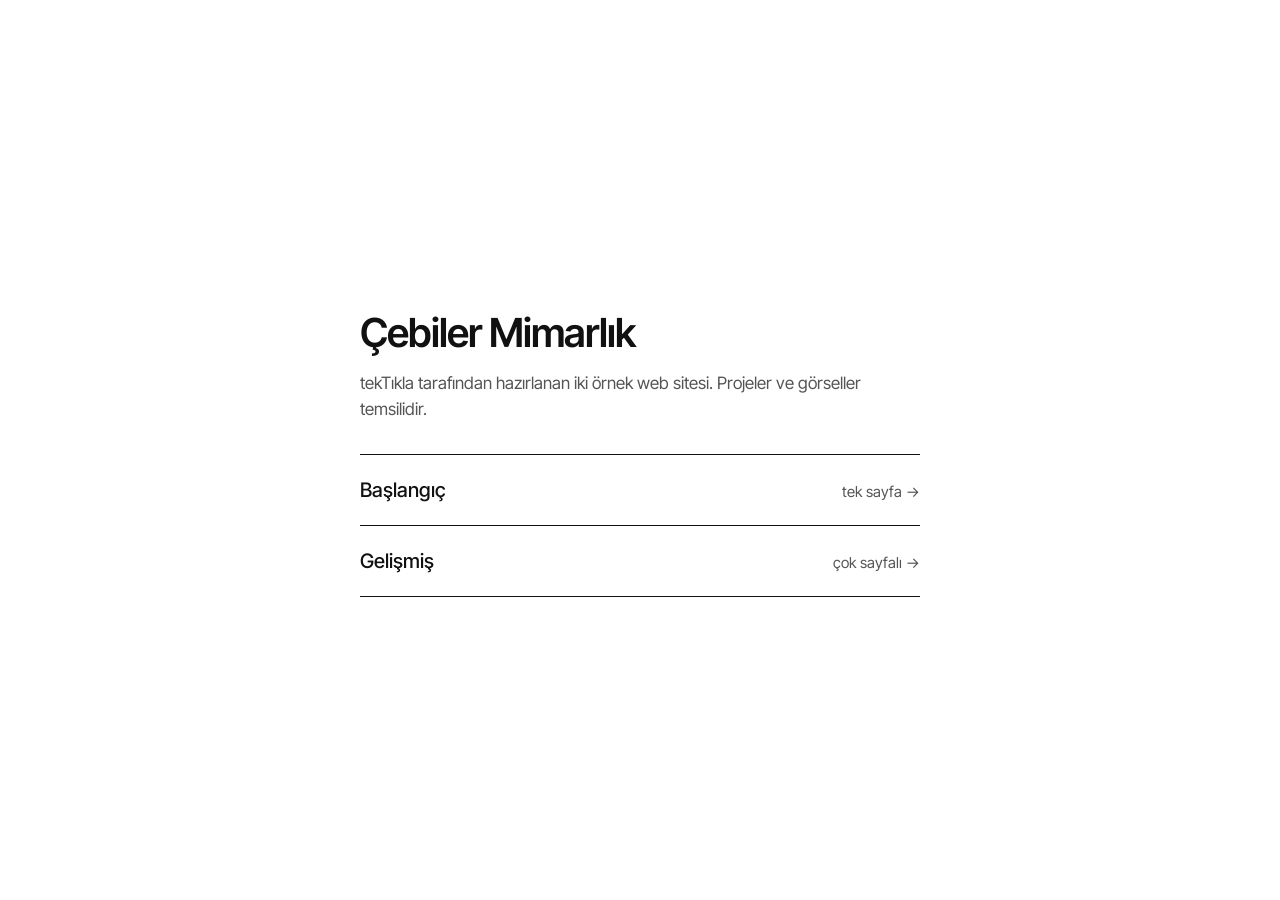
<file: index.html>
<!doctype html>
<html lang="tr">
<head>
<meta charset="utf-8">
<meta name="viewport" content="width=device-width, initial-scale=1">
<title>Çebiler Mimarlık — örnek tasarımlar</title>
<meta name="robots" content="noindex, nofollow">
<meta property="og:title" content="Çebiler Mimarlık — örnek tasarımlar">
<meta property="og:description" content="tekTıkla tarafından hazırlanan iki örnek web sitesi.">
<link href="https://fonts.googleapis.com/css2?family=Inter+Tight:wght@400;500;600&display=swap" rel="stylesheet">
<style>
  body { margin: 0; min-height: 100vh; display: grid; place-items: center; background: #fff; color: #111;
         font: 400 17px/1.5 "Inter Tight", system-ui, sans-serif; }
  main { width: min(560px, 100% - 48px); padding: 48px 0; }
  h1 { font-size: clamp(28px, 6vw, 40px); font-weight: 600; letter-spacing: -.02em; margin: 0 0 8px; }
  p { margin: 0 0 32px; color: #555; }
  a { display: flex; justify-content: space-between; align-items: baseline; gap: 16px; padding: 20px 0;
      border-top: 1px solid #111; color: inherit; text-decoration: none; font-size: 20px; font-weight: 500; }
  a:last-of-type { border-bottom: 1px solid #111; }
  a span { font-size: 15px; font-weight: 400; color: #555; }
</style>
</head>
<body>
<main>
  <h1>Çebiler Mimarlık</h1>
  <p>tekTıkla tarafından hazırlanan iki örnek web sitesi. Projeler ve görseller temsilidir.</p>
  <a href="baslangic/">Başlangıç <span>tek sayfa →</span></a>
  <a href="gelismis/">Gelişmiş <span>çok sayfalı →</span></a>
</main>
</body>
</html>
</file>
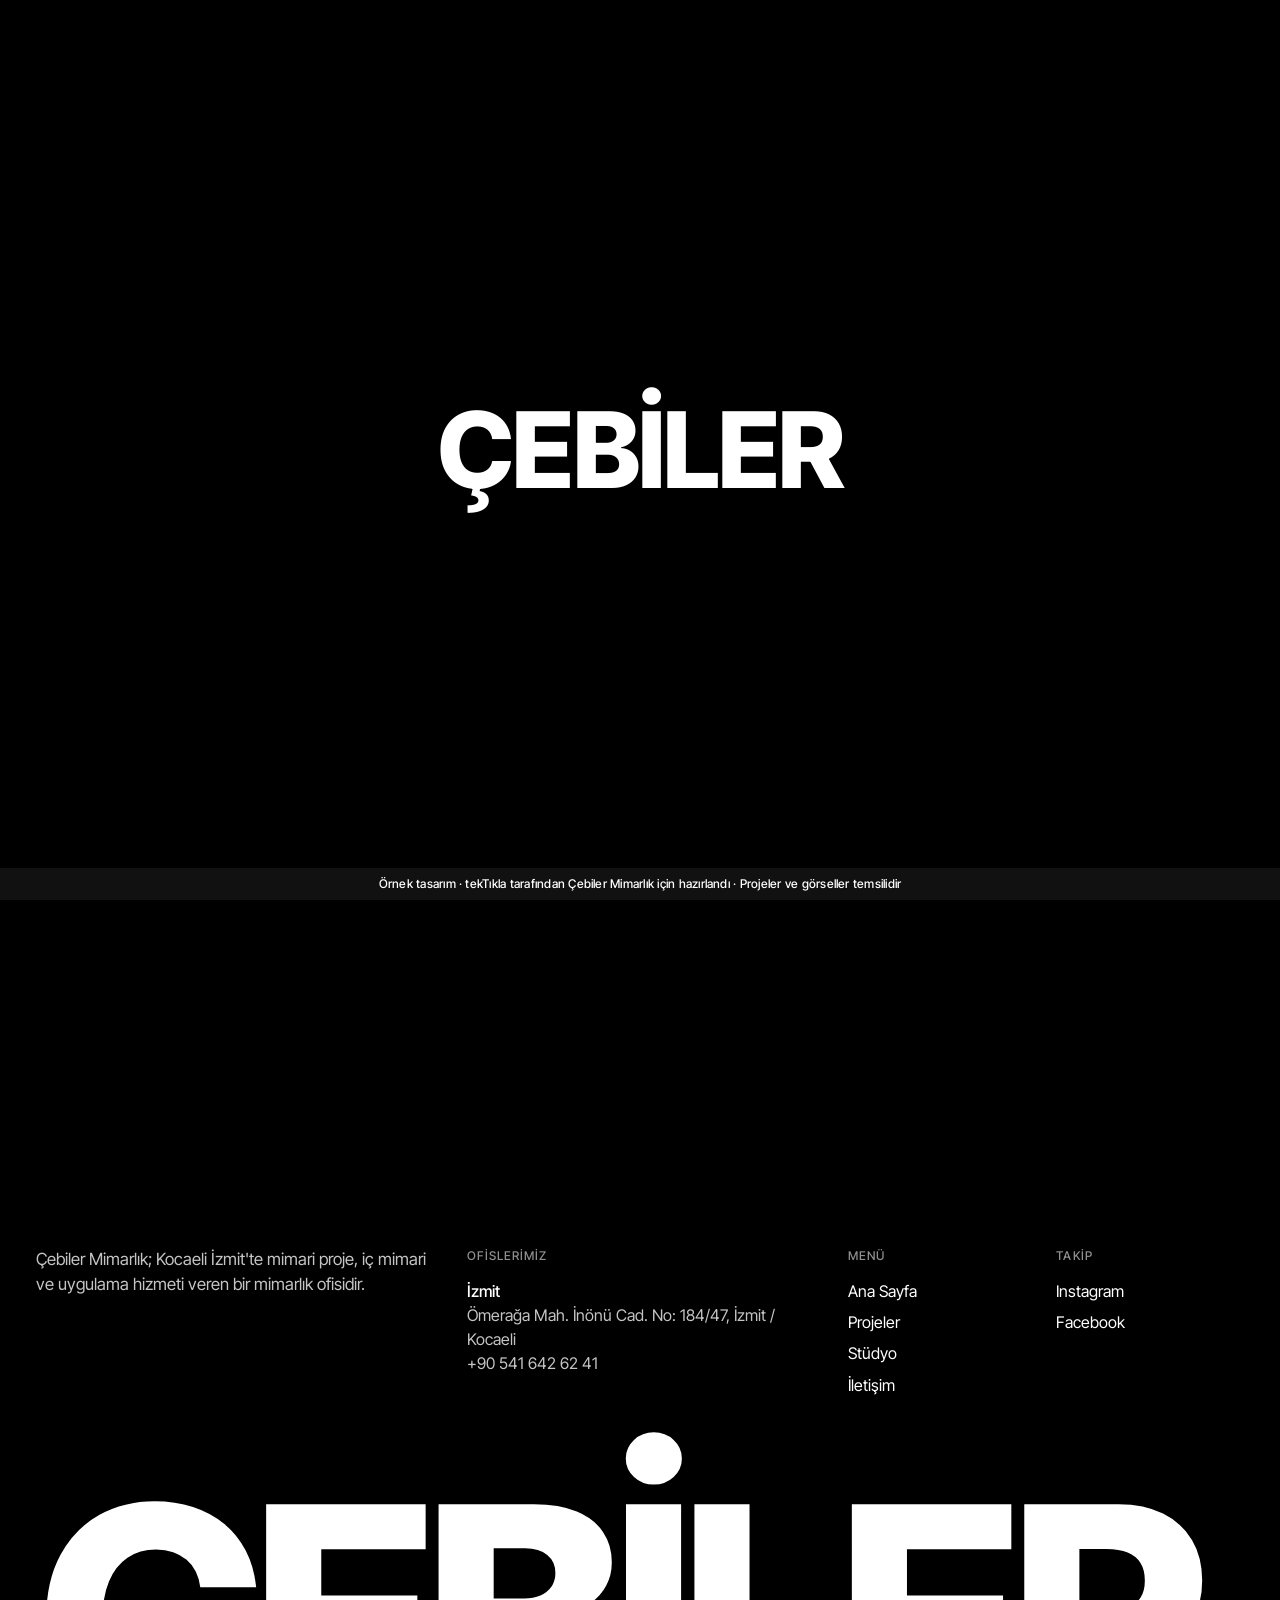
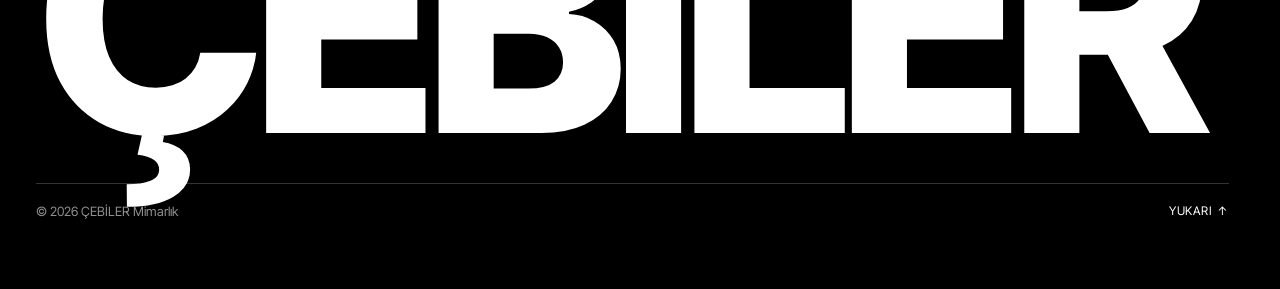
<file: gelismis/proje.html>
<!doctype html>
<html lang="tr">
<head>
<meta charset="utf-8">
<meta name="viewport" content="width=device-width, initial-scale=1">
<title>Çebiler Mimarlık — İzmit</title>
<meta name="description" content="Çebiler Mimarlık; Kocaeli İzmit&#x27;te mimari proje, iç mimari ve uygulama hizmeti veren bir mimarlık ofisidir.">
<meta property="og:title" content="Çebiler Mimarlık — İzmit">
<meta property="og:description" content="İzmit&#x27;te mimari proje, iç mimari ve uygulama.">
<meta name="robots" content="noindex, nofollow">
<meta name="theme-color" content="#000000">
<link rel="icon" href="data:image/svg+xml,%3Csvg xmlns='http://www.w3.org/2000/svg' viewBox='0 0 32 32'%3E%3Crect width='32' height='32' fill='%23000'/%3E%3Ccircle cx='16' cy='16' r='7' fill='none' stroke='%23fff' stroke-width='2.5'/%3E%3C/svg%3E">
<link rel="preconnect" href="https://fonts.googleapis.com">
<link rel="preconnect" href="https://fonts.gstatic.com" crossorigin>
<link rel="preconnect" href="https://images.unsplash.com">
<link href="https://fonts.googleapis.com/css2?family=Inter+Tight:wght@300;400;500;600;700;800&family=Newsreader:ital,opsz,wght@0,6..72,300;0,6..72,400;1,6..72,300&display=swap" rel="stylesheet">
<link rel="stylesheet" href="css/style.css">
<script src="js/boot.js"></script>
</head>
<body data-page="project">

<!-- Açılış ekranı: siyah zeminde büyük marka yazısı; site yüklendikçe küçülür ve logonun yerine oturur -->
<div class="preloader" aria-hidden="true">
  <div class="preloader-bg"></div>
  <div class="preloader-mark"><span class="logo-a"></span></div>
</div>

<!-- Sayfanın tüm içeriği js/data.js dosyasından üretilir -->
<div class="page" id="page"><main id="main"></main></div>

<!-- Sayfa geçişinde sağdan giren pastel panel -->
<div class="tpanel" aria-hidden="true"></div>

<noscript><p style="padding:2rem;font-family:sans-serif">Bu siteyi görüntülemek için tarayıcınızda JavaScript açık olmalıdır.</p></noscript>

<script src="js/data.js"></script>
<script src="js/main.js"></script>
<script src="js/demo-serit.js"></script>
</body>
</html>
</file>
<file: gelismis/css/style.css>
/* =====================================================================
   Mimarlık ofisi demo sitesi — tüm görünüm bu dosyadadır.
   İçerik (metin, fotoğraf) için js/data.js dosyasına bakın.
   ===================================================================== */

:root {
  --black: #000;
  --gray: #f6f6f6;
  --cream: #f7f3ea;

  --ease-out: cubic-bezier(0.22, 1, 0.36, 1);    /* girişler */
  --ease-io: cubic-bezier(0.65, 0, 0.35, 1);     /* geçişler */
  --ease-in: cubic-bezier(0.32, 0, 0.67, 0);     /* çıkışlar */

  --pad: clamp(16px, 2.8vw, 44px);
  --sans: "Inter Tight", system-ui, -apple-system, "Segoe UI", Roboto, Arial, sans-serif;
  --serif: "Newsreader", "Iowan Old Style", Georgia, "Times New Roman", serif;

  --panel: linear-gradient(90deg, #c5e5e5, #ebf0f0);
}

*, *::before, *::after { box-sizing: border-box; }

html {
  -webkit-text-size-adjust: 100%;
  overflow-x: hidden;      /* "clip" bilmeyen eski telefon tarayıcıları için yedek */
  overflow-x: clip;
  scrollbar-gutter: stable;
  background: #000;
}

body {
  margin: 0;
  overflow-x: clip;
  background: #000;
  color: #000;
  font-family: var(--sans);
  font-size: 16px;
  line-height: 1.5;
  -webkit-font-smoothing: antialiased;
  -moz-osx-font-smoothing: grayscale;
  text-rendering: optimizeLegibility;
}

h1, h2, h3, p, ul, ol, dl, dd, figure { margin: 0; padding: 0; }
ul, ol { list-style: none; }
a { color: inherit; text-decoration: none; }
button { font: inherit; color: inherit; background: none; border: 0; padding: 0; cursor: pointer; }
img, video, svg { display: block; max-width: 100%; }
:focus-visible { outline: 2px solid currentColor; outline-offset: 3px; }
::selection { background: #dfeea8; color: #000; }
a, button { -webkit-tap-highlight-color: transparent; }

html.is-loading, html.menu-open { overflow: hidden; }
/* Açılış perdesi kalkarken kaydırma çubuğu siyah zeminde beyaz şerit olarak görünmesin */
html.is-opening { scrollbar-color: #000 #000; }

/* ---------- Temalar ---------- */
.t-dark  { background: #000;          color: #fff; --fg: #fff; --bg: #000;          --line: rgba(255,255,255,.2); --mute: #8f8f8f; --ph: #161616; }
.t-light { background: var(--gray);   color: #000; --fg: #000; --bg: var(--gray);   --line: rgba(0,0,0,.16);      --mute: #6b6b6b; --ph: #dddbd5; }
.t-cream { background: var(--cream);  color: #000; --fg: #000; --bg: var(--cream);  --line: rgba(0,0,0,.16);      --mute: #6d6a62; --ph: #e2dccd; }

/* ---------- Ortak parçalar ---------- */
.label {
  font-size: .75rem;
  font-weight: 500;
  letter-spacing: .09em;
  text-transform: uppercase;
}
.mute { color: var(--mute); }

.btn {
  display: inline-flex;
  align-items: center;
  gap: .7em;
  padding: .95em 1.5em;
  border: 1px solid currentColor;
  border-radius: 50px;
  font-size: .76rem;
  font-weight: 500;
  letter-spacing: .08em;
  text-transform: uppercase;
  white-space: nowrap;
  transition: background-color .45s var(--ease-out), color .45s var(--ease-out);
}
.btn i { font-style: normal; transition: translate .45s var(--ease-out); }
@media (hover: hover) {
  .btn:hover { background: var(--fg); color: var(--bg); }
  .btn:hover i { translate: 5px 0; }
}

/* Görsel kutusu: görsel yüklenemezse düz renk yer tutucu kalır */
.media {
  display: block;
  position: relative;
  overflow: hidden;
  background: var(--ph, #161616);
}
.media img {
  position: absolute;
  inset: 0;
  width: 100%;
  height: 100%;
  object-fit: cover;
  opacity: 0;
  transition: opacity .9s ease;
}
.media img.is-loaded { opacity: 1; }
.media.is-broken img { display: none; }
.media.is-broken::after,
.media.is-empty::after {
  content: attr(data-ph);
  position: absolute;
  inset: 0;
  display: grid;
  place-items: center;
  color: var(--mute, #8f8f8f);
  font-size: .72rem;
  letter-spacing: .1em;
  text-transform: uppercase;
}

/* Kaydırdıkça beliren içerik */
.rv {
  opacity: 0;
  translate: 0 46px;
  transition: opacity 1.1s var(--ease-out) var(--d, 0s), translate 1.1s var(--ease-out) var(--d, 0s);
}
.rv.is-in { opacity: 1; translate: 0 0; }

.rv-blur img { filter: blur(16px); scale: 1.06; transition: opacity .9s ease, filter 1.4s var(--ease-out) var(--d, 0s), scale 1.4s var(--ease-out) var(--d, 0s); }
.rv-blur.is-in img { filter: blur(0); scale: 1; }

/* Maske içinden yükselen satır (hero başlığı ve büyük başlıklar) */
.mk {
  display: block;
  overflow: hidden;
  padding: .16em 0 .14em;      /* Türkçe noktalı/çengelli harfler kesilmesin */
  margin: -.16em 0 -.14em;
}
.mk > span {
  display: block;
  translate: 0 135%;
}
.mkw.is-in .mk > span {
  translate: 0 0;
  transition: translate 1.1s var(--ease-out) var(--d, 0s);
}
.mkw.is-in .mk:nth-child(2) > span { transition-delay: calc(var(--d, 0s) + .12s); }
.mkw.is-in .mk:nth-child(3) > span { transition-delay: calc(var(--d, 0s) + .24s); }

/* Elle çizilmiş görünümlü alt çizgi */
.uline { position: relative; white-space: nowrap; }
.uline::after {
  content: "";
  position: absolute;
  left: -.03em;
  right: -.03em;
  bottom: -.03em;
  height: .2em;
  background: currentColor;
  -webkit-mask: url("data:image/svg+xml,%3Csvg xmlns='http://www.w3.org/2000/svg' viewBox='0 0 200 12' preserveAspectRatio='none'%3E%3Cpath d='M2 7C40 2 70 10 110 6s60-3 88 1' fill='none' stroke='%23000' stroke-width='1.5' stroke-linecap='round' vector-effect='non-scaling-stroke'/%3E%3C/svg%3E") center / 100% 100% no-repeat;
          mask: url("data:image/svg+xml,%3Csvg xmlns='http://www.w3.org/2000/svg' viewBox='0 0 200 12' preserveAspectRatio='none'%3E%3Cpath d='M2 7C40 2 70 10 110 6s60-3 88 1' fill='none' stroke='%23000' stroke-width='1.5' stroke-linecap='round' vector-effect='non-scaling-stroke'/%3E%3C/svg%3E") center / 100% 100% no-repeat;
  clip-path: inset(0 100% 0 0);
  transition: clip-path 1.1s var(--ease-io) .5s;
}
.uline:nth-of-type(2)::after { transition-delay: .7s; }
.uline:nth-of-type(3)::after { transition-delay: .9s; }
.uline:nth-of-type(4)::after { transition-delay: 1.1s; }
.is-in .uline::after, .uline.is-in::after { clip-path: inset(0 0 0 0); }

.sec-head {
  display: flex;
  justify-content: space-between;
  align-items: baseline;
  gap: 16px;
  padding: 0 var(--pad);
  margin-bottom: clamp(22px, 2.6vw, 40px);
}

/* =====================================================================
   AÇILIŞ EKRANI
   Siyah ekranda büyük marka yazısı. Site yüklendikçe yazı küçülür,
   sonunda üst menüdeki logonun yerine oturur ve siyah perde kalkar.
   ===================================================================== */
.preloader {
  position: fixed;
  inset: 0;
  z-index: 2000;
  visibility: hidden;
  pointer-events: none;
  color: #fff;
}
html.is-loading .preloader, html.is-opening .preloader { visibility: visible; }
html.is-loading .preloader { pointer-events: auto; }
.preloader-bg { position: absolute; inset: 0; background: #000; }
html.is-opening .preloader-bg { opacity: 0; transition: opacity .75s var(--ease-io) .3s; }
.preloader-mark {
  position: absolute;
  top: 0; left: 0;
  line-height: 1;
  letter-spacing: -.02em;
  white-space: nowrap;
  transform-origin: 0 0;
  opacity: 0;
}
.preloader-mark .logo-a { display: block; }     /* üst menüdeki logoyla aynı kutu ölçüsü */
.preloader-mark.is-ready { opacity: 1; transition: opacity .5s ease; }
.preloader-mark.is-live { transition: opacity .5s ease, transform .4s linear; }
.preloader-mark.is-landing { transition: transform 1s var(--ease-io), color .75s var(--ease-io) .3s; }
/* Açılış sürerken gerçek logo gizlidir; küçülen yazı yerine oturunca görünür,
   hemen ardından ince kısım ("Mimarlık") yanında belirir */
html.is-loading .hdr .logo-a, html.is-opening .hdr .logo-a,
html.is-loading .hdr .logo-b, html.is-opening .hdr .logo-b { opacity: 0; }

/* =====================================================================
   SAYFA GEÇİŞİ
   ===================================================================== */
.tpanel {
  position: fixed;
  inset: 0;
  z-index: 1500;
  background: var(--panel);
  translate: 100% 0;
  visibility: hidden;
  pointer-events: none;
}
html.is-transitioning .page   { translate: -25% 0; transition: translate .4s var(--ease-io); }
html.is-transitioning .tpanel { translate: 0 0; visibility: visible; pointer-events: auto; transition: translate .4s var(--ease-io); }

html.mid-transition .page   { translate: 20% 0; }
html.mid-transition .tpanel { translate: 0 0; visibility: visible; pointer-events: auto; }

html.has-transitioned .page   { translate: 0 0; transition: translate .4s var(--ease-io); }
html.has-transitioned .tpanel { translate: -100% 0; visibility: visible; transition: translate .4s var(--ease-io); }

/* =====================================================================
   ÜST MENÜ
   ===================================================================== */
.hdr {
  position: fixed;
  top: 0; left: 0; right: 0;
  z-index: 600;
  display: flex;
  justify-content: space-between;
  align-items: flex-start;
  padding: clamp(14px, 1.7vw, 26px) var(--pad);
  color: #fff;
  pointer-events: none;
  transition: color .45s ease;
}
.hdr > * { pointer-events: auto; }
.hdr[data-theme="light"] { color: #000; }
html.menu-open .hdr { color: #fff; }

.logo {
  display: inline-flex;
  align-items: baseline;
  gap: .28em;
  font-size: clamp(1.7rem, 2.9vw, 3rem);
  line-height: 1;
  letter-spacing: -.02em;
  white-space: nowrap;
  transform-origin: 0 0;
  transition: scale .7s var(--ease-out);
}
.logo-a { font-weight: 800; }
.logo-b {
  font-weight: 300;
  transition: opacity .45s ease, translate .7s var(--ease-out);
}
.hdr.is-small .logo { scale: .56; }
.hdr.is-small .logo-b { opacity: 0; translate: -.4em 0; pointer-events: none; }

.pills { display: flex; gap: 6px; }
.pill {
  display: inline-flex;
  align-items: center;
  padding: .72em 1.25em;
  border-radius: 50px;
  background: rgba(140,140,140,.3);
  -webkit-backdrop-filter: blur(10px);
          backdrop-filter: blur(10px);
  font-size: .74rem;
  font-weight: 500;
  letter-spacing: .08em;
  text-transform: uppercase;
  line-height: 1.2;
  transition: background-color .4s var(--ease-out), color .4s var(--ease-out);
}
.hdr[data-theme="light"] .pill { background: rgba(0,0,0,.07); }
.hdr[data-theme="dark"] .pill.is-current { background: #fff; color: #000; }
.hdr[data-theme="light"] .pill.is-current { background: #000; color: #fff; }
@media (hover: hover) {
  .hdr[data-theme="dark"] .pill:hover { background: #fff; color: #000; }
  .hdr[data-theme="light"] .pill:hover { background: #000; color: #fff; }
}
.pill-menu { display: none; }
html.menu-open .hdr .pill-menu { background: #fff; color: #000; }

/* Mobil tam ekran menü */
.menu {
  position: fixed;
  inset: 0;
  z-index: 550;
  display: flex;
  flex-direction: column;
  justify-content: space-between;
  gap: 24px;
  padding: clamp(84px, min(22vw, 20vh), 150px) var(--pad) var(--pad);
  overflow-y: auto;
  overscroll-behavior: contain;
  background: #000;
  color: #fff;
  translate: 0 -100%;
  visibility: hidden;
  transition: translate .6s var(--ease-io), visibility 0s linear .6s;
}
html.menu-open .menu { translate: 0 0; visibility: visible; transition: translate .6s var(--ease-io); }
.menu-links a {
  display: block;
  font-size: clamp(2rem, min(13vw, 11vh), 5.5rem);
  font-weight: 700;
  line-height: 1;
  letter-spacing: -.02em;
  text-transform: uppercase;
  padding: .12em 0;
}
.menu-links .mk > span { transition: translate .4s var(--ease-in); }
html.menu-open .menu-links .mk > span { translate: 0 0; transition: translate .9s var(--ease-out) calc(.25s + var(--i, 0) * .07s); }
.menu-foot {
  display: flex;
  justify-content: space-between;
  align-items: flex-end;
  gap: 16px;
  padding-top: 20px;
  border-top: 1px solid rgba(255,255,255,.2);
  font-size: .85rem;
}

/* =====================================================================
   HERO
   ===================================================================== */
.hero {
  position: relative;
  height: 100vh;
  height: 100svh;
  min-height: 480px;
  display: grid;
  place-items: center;
  overflow: hidden;
  background: #000;
  color: #fff;
}
.hero-bg, .hero-slide, .hero-video, .hero-shade { position: absolute; inset: 0; }
.hero-bg { will-change: transform; }
.hero-slide {
  --ph: #000;
  opacity: 0;
  z-index: 0;
  transition: opacity 1s linear;
}
.hero-slide.is-prev   { opacity: 1; z-index: 1; transition: none; }
.hero-slide.is-active { opacity: 1; z-index: 2; }
.hero-slide.is-active img,
.hero-slide.is-prev img { animation: kenburns 7s linear forwards; }
@keyframes kenburns { from { scale: 1; } to { scale: 1.12; } }
.hero-video { width: 100%; height: 100%; object-fit: cover; }
.hero-shade {
  z-index: 3;
  background:
    linear-gradient(180deg, rgba(0,0,0,.5) 0%, rgba(0,0,0,0) 48%),
    linear-gradient(0deg, rgba(0,0,0,.35) 0%, rgba(0,0,0,0) 30%),
    rgba(0,0,0,.3);
}

.hero-title {
  position: relative;
  z-index: 4;
  display: grid;
  width: 100%;
  padding: 0 var(--pad);
  font-size: clamp(2.3rem, 7.5vw, 12rem);
  font-weight: 700;
  line-height: .9;
  letter-spacing: -.025em;
  text-align: center;
  text-transform: uppercase;
  will-change: transform;
}
.hl { grid-area: 1 / 1; display: block; pointer-events: none; }
.hl .mk > span { translate: 0 135%; }
.hl.is-active .mk > span {
  translate: 0 0;
  transition: translate 1s var(--ease-out) .4s;
}
.hl.is-active .mk:nth-child(2) > span { transition-delay: .6s; }     /* 2. satır 0.2 sn sonra */
.hl.is-leaving .mk > span {
  translate: 0 -135%;
  transition: translate .5s var(--ease-in);
}
.hl.is-leaving .mk:nth-child(2) > span { transition-delay: .2s; }

.hero-bar {
  position: absolute;
  z-index: 4;
  left: 0; right: 0; bottom: 0;
  display: grid;
  grid-template-columns: 1fr auto 1fr;
  align-items: end;
  gap: 16px;
  padding: var(--pad);
  font-size: .82rem;
  opacity: 0;
  transition: opacity 1.2s ease .9s;
}
.hero.is-started .hero-bar { opacity: 1; }
.hero-cap-text {
  max-width: 30em;
  transition: opacity .35s ease, translate .35s ease;
}
.hero-cap-text.is-out { opacity: 0; translate: 0 6px; }
.hero-dots { display: flex; gap: 6px; margin-top: 12px; }
.hero-dot {
  position: relative;
  width: 8px; height: 8px;
  border-radius: 8px;
  background: rgba(255,255,255,.4);
  transition: width .5s var(--ease-out);
}
.hero-dot::before { content: ""; position: absolute; inset: -18px -3px; }   /* dokunma alanı */
.hero-dot.is-active { width: 34px; }
.hero-dot.is-active::after {
  content: "";
  position: absolute; inset: 0;
  border-radius: inherit;
  background: #fff;
  transform-origin: 0 50%;
  animation: dot-fill 5s linear both;
}
@keyframes dot-fill { from { transform: scaleX(0); } to { transform: scaleX(1); } }

.hero-arrow {
  justify-self: center;
  display: grid;
  place-items: center;
  width: 44px; height: 44px;
  animation: blink 1.8s ease-in-out infinite;
}
.hero-arrow svg { width: 20px; height: 20px; }
@keyframes blink { 0%, 100% { opacity: 1; translate: 0 0; } 50% { opacity: .15; translate: 0 6px; } }

.hero-clocks {
  justify-self: end;
  display: flex;
  gap: 1.4em;
  font-variant-numeric: tabular-nums;
  letter-spacing: .06em;
  white-space: nowrap;
}
.hero-clocks b { font-weight: 600; margin-right: .45em; }
.colon { animation: colon 1s steps(1) infinite; }
@keyframes colon { 50% { opacity: .2; } }

/* =====================================================================
   MANİFESTO
   ===================================================================== */
.manifesto { padding: clamp(96px, 13vw, 230px) var(--pad) clamp(64px, 8vw, 130px); }
.manifesto-text {
  max-width: 21em;
  font-family: var(--serif);
  font-weight: 300;
  font-size: clamp(1.9rem, 4.5vw, 5.2rem);
  line-height: 1.1;
  letter-spacing: -.018em;
}
.manifesto-side {
  display: grid;
  grid-template-columns: minmax(0, 1fr) minmax(0, 27rem);
  margin-top: clamp(48px, 7vw, 120px);
}
.manifesto-note { grid-column: 2; }
.manifesto-note p { font-size: 1.05rem; margin-bottom: 1.6em; }

/* =====================================================================
   OFİS SAATLERİ
   ===================================================================== */
.clocks { padding: 0 0 clamp(72px, 10vw, 160px); }
.clocks-row {
  display: grid;
  grid-template-columns: repeat(var(--n, 3), minmax(0, 1fr));
  margin: 0 var(--pad);
  border-top: 1px solid var(--line);
  border-bottom: 1px solid var(--line);
}
.clock {
  display: flex;
  align-items: center;
  gap: clamp(14px, 1.8vw, 30px);
  padding: clamp(20px, 2.4vw, 38px) clamp(12px, 1.6vw, 28px);
  border-left: 1px solid var(--line);
}
.clock:first-child { border-left: 0; padding-left: 0; }
.clock-face { flex: none; width: clamp(64px, 7.4vw, 118px); height: auto; aspect-ratio: 1; overflow: visible; }
.clock-face .dial { fill: none; stroke: currentColor; stroke-width: 1; vector-effect: non-scaling-stroke; transition: fill .6s ease; }
.clock-face .tick { stroke: currentColor; stroke-width: 1; vector-effect: non-scaling-stroke; }
.clock-face .hand { stroke: currentColor; stroke-linecap: round; transform-origin: 50px 50px; }
.clock-face .hand-h { stroke-width: 2.4; }
.clock-face .hand-m { stroke-width: 1.6; }
.clock-face .hand-s { stroke-width: .8; }
.clock-face .pin { fill: currentColor; }
.clock.is-live .hand-s { transition: transform .35s cubic-bezier(.4, 2.2, .6, 1); }
.clock.is-live .hand-m, .clock.is-live .hand-h { transition: transform .35s ease; }
.clock.is-night .dial { fill: var(--fg); }
.clock.is-night .tick, .clock.is-night .hand { stroke: var(--bg); }
.clock.is-night .pin { fill: var(--bg); }
.clock-city { font-size: clamp(1.2rem, 1.9vw, 2rem); font-weight: 500; letter-spacing: -.01em; line-height: 1.1; }
.clock-time { margin-top: .35em; color: var(--mute); font-size: .86rem; font-variant-numeric: tabular-nums; letter-spacing: .06em; }

/* =====================================================================
   ÖNE ÇIKAN PROJELER (satır listesi + fareyle beliren görsel)
   ===================================================================== */
.feat { --pv: clamp(210px, 23vw, 370px); padding: clamp(72px, 10vw, 160px) 0; }
.feat-list { position: relative; border-top: 1px solid var(--line); }
.feat-row {
  display: block;
  padding: clamp(18px, 1.9vw, 30px) calc(var(--pv) + var(--pad) * 2) clamp(18px, 1.9vw, 30px) var(--pad);
  border-bottom: 1px solid var(--line);
  transition: background-color .35s ease;
}
.feat-txt {
  display: grid;
  grid-template-columns: minmax(0, 40%) minmax(0, 1fr);
  gap: var(--pad);
  align-items: baseline;
  transition: translate .6s var(--ease-out);
}
.feat-name { font-size: clamp(1.4rem, 2.5vw, 2.8rem); font-weight: 500; line-height: 1.08; letter-spacing: -.015em; }
.feat-desc { color: var(--mute); font-size: clamp(.95rem, 1.15vw, 1.2rem); transition: color .35s ease; }
.feat-thumb { display: none; }
.feat-preview {
  position: absolute;
  top: 0;
  right: var(--pad);
  z-index: 2;
  width: var(--pv);
  height: 0;
  pointer-events: none;
  transition: transform .7s var(--ease-out);
}
.feat-preview.no-anim { transition: none; }
.feat-preview .media {
  position: absolute;
  top: 0; right: 0;
  opacity: 0;
  scale: .93;
  transition: opacity .35s ease, scale .7s var(--ease-out);
}
.feat-preview .media.is-on { opacity: 1; scale: 1; }
.feat-preview .s0 { width: 100%; aspect-ratio: 4 / 3; }
.feat-preview .s1 { width: 72%;  aspect-ratio: 3 / 4; }
.feat-preview .s2 { width: 86%;  aspect-ratio: 1 / 1; }
.feat-more { display: flex; justify-content: flex-end; padding: clamp(28px, 3vw, 48px) var(--pad) 0; }

@media (hover: hover) and (min-width: 901px) {
  .feat-row:hover, .feat-row.is-on { background: #1b1b1b; }
  .feat-row:hover .feat-txt, .feat-row.is-on .feat-txt { translate: 12px 0; }
  .feat-row:hover .feat-desc, .feat-row.is-on .feat-desc { color: #c9c9c9; }
}
/* Dokunmatik / dar ekran: küçük görsel satırın içinde */
@media (hover: none), (max-width: 900px) {
  .feat-row {
    display: grid;
    grid-template-columns: minmax(0, 1fr) clamp(84px, 24vw, 150px);
    gap: 16px;
    align-items: center;
    padding-right: var(--pad);
  }
  .feat-row:active { background: #1b1b1b; }
  .feat-txt { display: block; }
  .feat-desc { display: block; margin-top: .45em; }
  .feat-thumb { display: block; aspect-ratio: 4 / 3; }
  .feat-preview { display: none; }
}

/* =====================================================================
   PROJE VİTRİNİ (büyük kartlar + İNCELE imleci)
   ===================================================================== */
.show { padding: clamp(72px, 10vw, 160px) var(--pad) clamp(90px, 12vw, 200px); }
.show-title {
  margin-top: clamp(10px, 1.4vw, 22px);
  font-size: clamp(3.4rem, 16.5vw, 24rem);
  font-weight: 700;
  line-height: .86;
  letter-spacing: -.035em;
  text-transform: uppercase;
}
.show-grid {
  display: grid;
  grid-template-columns: repeat(12, minmax(0, 1fr));
  column-gap: var(--pad);
  row-gap: clamp(48px, 7vw, 130px);
  margin-top: clamp(40px, 6vw, 110px);
}
.card { display: block; }
.card:nth-child(4n+1) { grid-column: 1 / 8; }
.card:nth-child(4n+2) { grid-column: 8 / 13; margin-top: clamp(60px, 13vw, 240px); }
.card:nth-child(4n+3) { grid-column: 2 / 7; }
.card:nth-child(4n+4) { grid-column: 7 / 13; margin-top: clamp(40px, 8vw, 150px); }
.card .media { aspect-ratio: 4 / 3; }
.card:nth-child(4n+2) .media, .card:nth-child(4n+3) .media { aspect-ratio: 4 / 5; }
.card .media img { transition: opacity .9s ease, scale 1.6s var(--ease-out); }
@media (hover: hover) { .card:hover .media img { scale: 1.05; } }
.card-meta { display: flex; justify-content: space-between; align-items: baseline; gap: 16px; margin-top: 14px; }
.card-title { font-size: clamp(1.25rem, 1.9vw, 2.1rem); font-weight: 500; line-height: 1.1; letter-spacing: -.01em; }
.card-sub { color: var(--mute); font-size: .9rem; white-space: nowrap; }
.card-cta {
  position: absolute;
  right: 12px; bottom: 12px;
  z-index: 2;
  display: none;
  padding: .7em 1.1em;
  border-radius: 50px;
  background: rgba(0,0,0,.35);
  -webkit-backdrop-filter: blur(10px);
          backdrop-filter: blur(10px);
  color: #fff;
  font-size: .68rem;
  font-weight: 600;
  letter-spacing: .1em;
}
@media (hover: none) { .card-cta { display: block; } }
.show-more { display: flex; justify-content: center; margin-top: clamp(56px, 8vw, 130px); }

/* İmleci izleyen yuvarlak */
.cursor {
  position: fixed;
  left: 0; top: 0;
  z-index: 900;
  width: 100px; height: 100px;
  margin: -50px 0 0 -50px;
  display: grid;
  place-items: center;
  border-radius: 50%;
  background: rgba(0,0,0,.28);
  -webkit-backdrop-filter: blur(10px);
          backdrop-filter: blur(10px);
  color: #fff;
  font-size: .72rem;
  font-weight: 600;
  letter-spacing: .1em;
  pointer-events: none;
  will-change: transform;
}
.cursor span { scale: 0; transition: scale .5s var(--ease-out); }
.cursor { scale: 0; transition: scale .5s var(--ease-out); }
.cursor.is-on, .cursor.is-on span { scale: 1; }
html.has-cursor [data-cursor], html.has-cursor [data-cursor] * { cursor: none; }

/* =====================================================================
   BÖLÜNMÜŞ SABİT BÖLÜM (fotoğraflar akar, metin sabit)
   ===================================================================== */
.split-row { display: grid; grid-template-columns: 1fr 1fr; }
.split-photos { position: relative; }
/* Fotoğrafların üstünde logo ve menü okunabilsin diye sabit, hafif bir gölge */
.split-photos::before {
  content: "";
  position: sticky;
  top: 0;
  z-index: 1;
  display: block;
  height: 140px;
  margin-bottom: -140px;
  background: linear-gradient(180deg, rgba(0,0,0,.42), rgba(0,0,0,0));
  pointer-events: none;
}
.split-photos .media { height: 100vh; height: 100svh; }
.split-photos .media + .media { margin-top: 2px; }
.split-text { position: relative; }
.split-sticky {
  position: sticky;
  top: 0;
  height: 100vh;
  height: 100svh;
  display: flex;
  flex-direction: column;
  justify-content: center;
  align-items: flex-start;
  padding: clamp(90px, 9vw, 150px) clamp(24px, 5.5vw, 100px);
}
.split-row.is-rev .split-photos { order: 2; }
.split-title {
  margin: .5em 0 .55em;
  font-family: var(--serif);
  font-weight: 300;
  font-size: clamp(2rem, 4vw, 4.6rem);
  line-height: 1.05;
  letter-spacing: -.02em;
}
.split-body { max-width: 30em; margin-bottom: 2em; color: #c4c4c4; font-size: 1.05rem; }
.split-count { margin-top: auto; padding-top: 2em; color: var(--mute); font-variant-numeric: tabular-nums; }
.split-sticky > .label:first-child { margin-top: auto; }

/* =====================================================================
   HİZMETLER
   ===================================================================== */
.svc { padding: clamp(80px, 11vw, 180px) var(--pad); }
.svc-grid { display: grid; grid-template-columns: minmax(0, 1fr) minmax(0, 2.3fr); gap: var(--pad); }
.svc-head h2 {
  margin-top: .5em;
  font-family: var(--serif);
  font-weight: 300;
  font-size: clamp(1.9rem, 3.3vw, 3.8rem);
  line-height: 1.05;
  letter-spacing: -.02em;
  max-width: 9em;
}
.svc-list { border-top: 1px solid var(--line); }
.svc-row {
  display: grid;
  grid-template-columns: 3.4rem minmax(0, 1.25fr) minmax(0, 1fr) auto;
  gap: 16px;
  align-items: baseline;
  padding: clamp(18px, 2vw, 30px) 0;
  border-bottom: 1px solid var(--line);
}
.svc-no { color: var(--mute); font-size: .8rem; font-variant-numeric: tabular-nums; letter-spacing: .06em; }
.svc-name { font-size: clamp(1.25rem, 2vw, 2.2rem); font-weight: 500; line-height: 1.1; letter-spacing: -.012em; transition: translate .6s var(--ease-out); }
.svc-desc { color: var(--mute); }
.svc-go { font-size: .76rem; font-weight: 500; letter-spacing: .08em; text-transform: uppercase; white-space: nowrap; }
.svc-go i { display: inline-block; font-style: normal; margin-left: .5em; transition: translate .6s var(--ease-out); }
@media (hover: hover) {
  a.svc-row:hover .svc-name { translate: 12px 0; }
  a.svc-row:hover .svc-go i { translate: 8px 0; }
}
/* Stüdyo sayfasındaki ayrıntılı hâli */
.svc-row.is-full { grid-template-columns: 3.4rem minmax(0, 1fr) minmax(0, 1.4fr); }
.svc-row.is-full .svc-desc { color: inherit; opacity: .78; }

/* =====================================================================
   HABERLER
   ===================================================================== */
.news { padding: clamp(80px, 11vw, 180px) 0; }
.news-grid {
  display: grid;
  grid-template-columns: repeat(4, minmax(0, 1fr));
  gap: clamp(12px, 1.4vw, 22px);
  padding: 0 var(--pad);
}
.news-card { display: block; }
.news-card .media { aspect-ratio: 4 / 5; }
.news-card .media img { transition: opacity .9s ease, filter 1.4s var(--ease-out), scale 1.6s var(--ease-out); }
@media (hover: hover) { a.news-card:hover .media img { scale: 1.05; } }
.news-meta { display: flex; justify-content: space-between; gap: 12px; margin-top: 14px; color: var(--mute); }
.news-title { margin-top: .5em; font-size: clamp(1.05rem, 1.35vw, 1.4rem); font-weight: 500; line-height: 1.22; letter-spacing: -.005em; }
.h-serif {
  font-family: var(--serif);
  font-weight: 300;
  font-size: clamp(1.9rem, 3.3vw, 3.8rem);
  line-height: 1.05;
  letter-spacing: -.02em;
}

/* =====================================================================
   FOOTER
   ===================================================================== */
.ftr { padding: clamp(72px, 9vw, 150px) var(--pad) var(--pad); overflow: hidden; }
.ftr-cta {
  display: flex;
  flex-wrap: wrap;
  justify-content: space-between;
  align-items: flex-end;
  gap: 28px;
  padding-bottom: clamp(56px, 7vw, 110px);
  margin-bottom: clamp(40px, 5vw, 72px);
  border-bottom: 1px solid var(--line);
}
.ftr-cta-text {
  max-width: 12em;
  font-family: var(--serif);
  font-weight: 300;
  font-size: clamp(2.2rem, 6vw, 7rem);
  line-height: 1;
  letter-spacing: -.025em;
}
.ftr-cols {
  display: grid;
  grid-template-columns: minmax(0, 1.6fr) minmax(0, 1.4fr) minmax(0, .7fr) minmax(0, .7fr);
  gap: clamp(28px, 4vw, 64px) var(--pad);
}
.ftr-about { max-width: 24em; font-size: 1.05rem; color: #c4c4c4; }
.ftr-col .label { color: var(--mute); margin-bottom: 1.2em; }
.ftr-col li { margin-bottom: .45em; }
.ftr-col a { transition: opacity .3s ease; }
@media (hover: hover) { .ftr-col a:hover { opacity: .6; } }
.ftr-office { margin-bottom: 1.1em; color: #c4c4c4; }
.ftr-office strong { color: #fff; font-weight: 500; }
.ftr-word {
  margin-top: clamp(48px, 7vw, 120px);
  font-weight: 800;
  line-height: .8;
  letter-spacing: -.04em;
  text-transform: uppercase;
  white-space: nowrap;
  font-size: 20vw;
  user-select: none;
}
.ftr-word span { display: inline-block; }
.ftr-base {
  display: flex;
  justify-content: space-between;
  align-items: center;
  gap: 16px;
  margin-top: clamp(24px, 3vw, 44px);
  padding-top: 18px;
  border-top: 1px solid var(--line);
  color: var(--mute);
  font-size: .8rem;
}
.ftr-top { text-transform: uppercase; letter-spacing: .08em; font-size: .74rem; color: #fff; }

/* =====================================================================
   PROJELER SAYFASI
   ===================================================================== */
.phead { padding: clamp(130px, 15vw, 250px) var(--pad) clamp(28px, 4vw, 60px); }
.phead-title {
  font-size: clamp(3.4rem, 16.5vw, 24rem);
  font-weight: 700;
  line-height: .86;
  letter-spacing: -.035em;
  text-transform: uppercase;
}
.phead-row { display: flex; justify-content: space-between; align-items: baseline; gap: 16px; margin-bottom: clamp(10px, 1.4vw, 22px); }
.pbar {
  display: flex;
  flex-wrap: wrap;
  justify-content: space-between;
  align-items: center;
  gap: 14px 24px;
  padding: 0 var(--pad) clamp(20px, 2.4vw, 36px);
}
.chips { display: flex; flex-wrap: wrap; gap: 6px; }
.chip {
  padding: .72em 1.25em;
  border-radius: 50px;
  background: rgba(0,0,0,.07);
  font-size: .74rem;
  font-weight: 500;
  letter-spacing: .08em;
  text-transform: uppercase;
  line-height: 1.2;
  transition: background-color .4s var(--ease-out), color .4s var(--ease-out);
}
.chip[aria-pressed="true"] { background: #000; color: #fff; }
@media (hover: hover) { .chip:hover { background: #000; color: #fff; } }
.chip sup { margin-left: .4em; font-size: .85em; opacity: .6; vertical-align: baseline; }

.plist { padding-bottom: clamp(80px, 11vw, 180px); min-height: 40vh; }
.pitem { animation: rise .9s var(--ease-out) both; animation-delay: calc(var(--i, 0) * 45ms); }
@keyframes rise { from { opacity: 0; translate: 0 30px; } to { opacity: 1; translate: 0 0; } }
.pitem-no, .pitem-cat, .pitem-year, .pitem-loc { color: var(--mute); }
.pitem-no, .pitem-year { font-variant-numeric: tabular-nums; }
.pitem-img img { transition: opacity .9s ease, scale 1.4s var(--ease-out); }
@media (hover: hover) { .pitem:hover .pitem-img img { scale: 1.06; } }
.pempty { padding: 40px var(--pad); color: var(--mute); }

/* Liste görünümü */
.plist[data-view="liste"] { border-top: 1px solid var(--line); }
.plist[data-view="liste"] .pitem {
  display: grid;
  grid-template-columns: 3rem minmax(0, 2.4fr) minmax(0, 1.5fr) minmax(0, 1fr) 4rem clamp(120px, 15vw, 240px);
  gap: 16px;
  align-items: center;
  padding: 12px var(--pad);
  border-bottom: 1px solid var(--line);
  transition: background-color .35s ease;
}
.plist[data-view="liste"] .pitem-title { font-size: clamp(1.3rem, 2.3vw, 2.5rem); font-weight: 500; line-height: 1.08; letter-spacing: -.015em; transition: translate .6s var(--ease-out); }
.plist[data-view="liste"] .pitem-img { aspect-ratio: 3 / 2; }
.plist[data-view="liste"] .pitem-sub { display: none; }
@media (hover: hover) {
  .plist[data-view="liste"] .pitem:hover { background: rgba(0,0,0,.05); }
  .plist[data-view="liste"] .pitem:hover .pitem-title { translate: 12px 0; }
}

/* Izgara görünümü */
.plist[data-view="izgara"] {
  display: grid;
  grid-template-columns: repeat(3, minmax(0, 1fr));
  gap: clamp(36px, 4vw, 70px) clamp(12px, 1.4vw, 22px);
  padding-left: var(--pad);
  padding-right: var(--pad);
}
.plist[data-view="izgara"] .pitem { display: flex; flex-direction: column; }
.plist[data-view="izgara"] .pitem-img { order: -1; aspect-ratio: 4 / 3; margin-bottom: 14px; }
.plist[data-view="izgara"] .pitem-title { font-size: clamp(1.2rem, 1.7vw, 1.8rem); font-weight: 500; line-height: 1.1; letter-spacing: -.01em; }
.plist[data-view="izgara"] .pitem-no,
.plist[data-view="izgara"] .pitem-loc,
.plist[data-view="izgara"] .pitem-cat,
.plist[data-view="izgara"] .pitem-year { display: none; }
.plist[data-view="izgara"] .pitem-sub { margin-top: .3em; color: var(--mute); font-size: .9rem; }

/* =====================================================================
   PROJE DETAY SAYFASI
   ===================================================================== */
.pcover {
  position: relative;
  height: 100vh;
  height: 100svh;
  min-height: 480px;
  display: flex;
  align-items: flex-end;
  overflow: hidden;
}
.pcover > .media { position: absolute; inset: 0; --ph: #111; }
.pcover > .media img { animation: kenburns 14s linear forwards; }
.pcover::after {
  content: "";
  position: absolute; inset: 0;
  background:
    linear-gradient(180deg, rgba(0,0,0,.45) 0%, rgba(0,0,0,0) 35%),
    linear-gradient(0deg, rgba(0,0,0,.7) 0%, rgba(0,0,0,0) 60%),
    rgba(0,0,0,.15);
}
.pcover-in { position: relative; z-index: 2; width: 100%; padding: var(--pad); }
.pcover-title {
  margin-top: .12em;
  font-size: clamp(2.6rem, 9vw, 13rem);
  font-weight: 700;
  line-height: .98;     /* birden çok satıra bölünebilir; Türkçe noktalar üst satıra değmesin */
  letter-spacing: -.03em;
  text-transform: uppercase;
}
.pcover-foot { display: flex; justify-content: space-between; align-items: flex-end; gap: 16px; margin-top: clamp(16px, 2vw, 30px); font-size: .9rem; }
.pcover-foot p { max-width: 34em; font-size: clamp(1rem, 1.3vw, 1.3rem); }

.pinfo { display: grid; grid-template-columns: minmax(0, 1fr) minmax(0, 2fr); gap: clamp(40px, 6vw, 100px) var(--pad); padding: clamp(72px, 10vw, 160px) var(--pad); }
.pfacts { border-top: 1px solid var(--line); align-self: start; }
.pfacts div { display: grid; grid-template-columns: 7.5em minmax(0, 1fr); gap: 12px; padding: 13px 0; border-bottom: 1px solid var(--line); }
.pfacts dt { color: var(--mute); }
.pfacts a { text-decoration: underline; text-underline-offset: 3px; text-decoration-thickness: 1px; }
.ptext-lead {
  font-family: var(--serif);
  font-weight: 300;
  font-size: clamp(1.6rem, 3vw, 3.3rem);
  line-height: 1.12;
  letter-spacing: -.015em;
  margin-bottom: 1.1em;
}
.ptext p + p { margin-top: 1.1em; }
.ptext-body { max-width: 38em; font-size: 1.08rem; line-height: 1.6; }

.pgal { display: grid; grid-template-columns: repeat(2, minmax(0, 1fr)); gap: clamp(12px, 1.4vw, 22px); padding: 0 var(--pad) clamp(80px, 11vw, 180px); }
.pgal .media { aspect-ratio: 4 / 5; }
.pgal .media.is-wide { grid-column: 1 / -1; aspect-ratio: 16 / 9; }

.pnext {
  position: relative;
  display: flex;
  flex-direction: column;
  justify-content: flex-end;
  min-height: 86vh;
  overflow: hidden;
  padding: var(--pad);
}
.pnext > .media { position: absolute; inset: 0; --ph: #111; }
.pnext > .media img { transition: opacity .9s ease, scale 2s var(--ease-out); }
@media (hover: hover) { .pnext:hover > .media img { scale: 1.05; } }
.pnext::after { content: ""; position: absolute; inset: 0; background: rgba(0,0,0,.45); transition: background-color .6s ease; }
@media (hover: hover) { .pnext:hover::after { background: rgba(0,0,0,.3); } }
.pnext > * { position: relative; z-index: 2; }
.pnext > .media { position: absolute; z-index: 0; }
.pnext-title {
  margin-top: .1em;
  font-size: clamp(2.6rem, 9vw, 13rem);
  font-weight: 700;
  line-height: .98;     /* birden çok satıra bölünebilir; Türkçe noktalar üst satıra değmesin */
  letter-spacing: -.03em;
  text-transform: uppercase;
}

.notfound { min-height: 100vh; display: flex; flex-direction: column; justify-content: center; align-items: flex-start; gap: 24px; padding: 140px var(--pad) 80px; }

/* =====================================================================
   STÜDYO SAYFASI
   ===================================================================== */
.shead { padding: clamp(140px, 16vw, 260px) var(--pad) clamp(64px, 8vw, 130px); }
.shead-title {
  margin-top: .5em;
  max-width: 17em;
  font-family: var(--serif);
  font-weight: 300;
  font-size: clamp(2.1rem, 5.4vw, 6.4rem);
  line-height: 1.04;
  letter-spacing: -.022em;
}
.sabout { display: grid; grid-template-columns: 1fr 1fr; gap: var(--pad); padding: 0 var(--pad) clamp(72px, 10vw, 160px); align-items: start; }
.sabout .media { aspect-ratio: 4 / 5; }
.sabout-text { position: sticky; top: 110px; padding-left: clamp(0px, 4vw, 80px); }
.sabout-text p { max-width: 34em; font-size: 1.1rem; line-height: 1.6; }
.sabout-text p + p { margin-top: 1.1em; }
.stats { display: grid; grid-template-columns: repeat(2, minmax(0, 1fr)); gap: 0 var(--pad); margin-top: clamp(36px, 4vw, 64px); border-top: 1px solid var(--line); }
.stat { padding: 18px 0; border-bottom: 1px solid var(--line); }
.stat b { display: block; font-size: clamp(2.2rem, 4.4vw, 4.8rem); font-weight: 700; line-height: 1; letter-spacing: -.03em; }
.stat span { display: block; margin-top: .4em; color: var(--mute); font-size: .9rem; }

.team { padding: clamp(80px, 11vw, 180px) var(--pad); }
.team-grid { display: grid; grid-template-columns: repeat(3, minmax(0, 1fr)); gap: clamp(32px, 4vw, 64px) clamp(12px, 1.4vw, 22px); margin-top: clamp(28px, 3.4vw, 56px); }
.person .media { aspect-ratio: 4 / 5; margin-bottom: 14px; }
.person .media.is-empty::after { font-family: var(--serif); font-weight: 300; font-size: clamp(2.6rem, 5vw, 5rem); letter-spacing: 0; color: rgba(0,0,0,.35); }
.person-name { font-size: clamp(1.1rem, 1.5vw, 1.5rem); font-weight: 500; line-height: 1.15; }
.person-role { color: var(--mute); font-size: .92rem; margin-top: .2em; }

.contact { padding: clamp(96px, 12vw, 200px) var(--pad) clamp(72px, 9vw, 140px); }
.contact-title {
  margin: .4em 0 .5em;
  font-family: var(--serif);
  font-weight: 300;
  font-size: clamp(2.4rem, 7vw, 8.4rem);
  line-height: .98;
  letter-spacing: -.028em;
  max-width: 11em;
}
.contact-mail {
  display: inline-block;
  font-size: clamp(1.25rem, 3vw, 3.2rem);
  font-weight: 500;
  letter-spacing: -.015em;
  line-height: 1.2;
  background: linear-gradient(currentColor, currentColor) 0 100% / 100% 1px no-repeat;
  transition: background-size .6s var(--ease-io);
  overflow-wrap: anywhere;
}
@media (hover: hover) { .contact-mail:hover { background-size: 0 1px; background-position: 100% 100%; } }
.contact-phone { display: block; margin-top: .8em; color: #c4c4c4; font-size: 1.1rem; }
.contact-offices { display: grid; grid-template-columns: repeat(3, minmax(0, 1fr)); gap: var(--pad); margin-top: clamp(56px, 7vw, 110px); padding-top: 22px; border-top: 1px solid var(--line); }
.contact-offices h3 { font-size: 1.25rem; font-weight: 500; margin-bottom: .5em; }
.contact-offices p { color: #c4c4c4; }
.ftr.is-plain { padding-top: clamp(28px, 4vw, 56px); }
.ftr.is-plain .ftr-cols { padding-top: clamp(40px, 5vw, 72px); border-top: 1px solid var(--line); }


/* =====================================================================
   MOBİL / TABLET
   ===================================================================== */
@media (max-width: 1100px) {
  .news-grid { grid-template-columns: repeat(2, minmax(0, 1fr)); row-gap: clamp(32px, 5vw, 56px); }
  .ftr-cols { grid-template-columns: 1fr 1fr; }
  .svc-row { grid-template-columns: 2.6rem minmax(0, 1fr) auto; }
  .svc-row .svc-desc { grid-column: 2 / -1; grid-row: 2; }
  .svc-row.is-full { grid-template-columns: 2.6rem minmax(0, 1fr); }
  .svc-row.is-full .svc-desc { grid-column: 2; }
}

@media (max-width: 900px) {
  .pills { display: none; }
  .pill-menu { display: inline-flex; }

  .hero-title { font-size: clamp(2.2rem, min(11.4vw, 19vh), 6rem); }
  .hero-bar { grid-template-columns: 1fr auto; align-items: end; row-gap: 14px; font-size: .76rem; }
  .hero-cap { grid-column: 1 / -1; }
  .hero-arrow { justify-self: start; width: 40px; height: 40px; margin: -8px 0 -8px -10px; order: 2; }
  .hero-clocks { order: 3; gap: 1em; }

  .manifesto-side { grid-template-columns: 1fr; }
  .manifesto-note { grid-column: 1; }

  .clocks-row { display: flex; margin: 0; padding: 0 var(--pad); overflow-x: auto; scroll-snap-type: x mandatory; scrollbar-width: none; }
  .clocks-row::-webkit-scrollbar { display: none; }
  .clock { flex: 0 0 68%; scroll-snap-align: start; padding-left: 16px; }
  .clock:first-child { padding-left: 0; }
  .clock-face { width: 72px; }

  .show-grid { display: block; }
  .card { margin-top: 44px !important; }
  .card .media { aspect-ratio: 4 / 3 !important; }
  .card:nth-child(even) .media { aspect-ratio: 4 / 5 !important; }

  .split-row { grid-template-columns: 1fr; }
  .split-row.is-rev .split-photos { order: 0; }
  .split-text { order: -1; }
  .split-sticky { position: static; height: auto; padding: clamp(72px, 16vw, 120px) var(--pad) clamp(40px, 9vw, 64px); }
  .split-sticky > .label:first-child { margin-top: 0; }
  .split-count { display: none; }
  .split-photos .media { height: 78vw; }
  .split-photos::before { display: none; }

  .svc-grid { grid-template-columns: 1fr; gap: 32px; }
  .svc-head h2 { max-width: none; }

  .plist[data-view="liste"] .pitem { grid-template-columns: minmax(0, 1fr) clamp(96px, 28vw, 180px); padding-top: 14px; padding-bottom: 14px; }
  .plist[data-view="liste"] .pitem-no,
  .plist[data-view="liste"] .pitem-loc,
  .plist[data-view="liste"] .pitem-cat,
  .plist[data-view="liste"] .pitem-year { display: none; }
  .plist[data-view="liste"] .pitem-sub { display: block; margin-top: .35em; color: var(--mute); font-size: .85rem; }
  .plist[data-view="liste"] .pitem-img { grid-column: 2; grid-row: 1 / span 2; }
  .plist[data-view="liste"] .pitem { row-gap: 0; }
  .plist[data-view="liste"] .pitem-title { align-self: end; }
  .plist[data-view="liste"] .pitem-sub { align-self: start; }
  .pbar { flex-wrap: nowrap; flex-direction: column; align-items: stretch; }
  .chips[data-cats] {
    flex-wrap: nowrap;
    overflow-x: auto;
    margin: 0 calc(var(--pad) * -1);
    padding: 0 var(--pad);
    scrollbar-width: none;
  }
  .chips[data-cats]::-webkit-scrollbar { display: none; }
  .chips .chip { flex: none; }
  .plist[data-view="izgara"] { grid-template-columns: repeat(2, minmax(0, 1fr)); }

  .pinfo { grid-template-columns: 1fr; }
  .pcover-foot { flex-direction: column; align-items: flex-start; }

  .sabout { grid-template-columns: 1fr; gap: 36px; }
  .sabout-text { position: static; padding-left: 0; }
  .team-grid { grid-template-columns: repeat(2, minmax(0, 1fr)); }
  .contact-offices { grid-template-columns: 1fr; gap: 24px; }
}

@media (max-width: 640px) {
  .news-grid {
    display: flex;
    overflow-x: auto;
    scroll-snap-type: x mandatory;
    scroll-padding-left: var(--pad);
    scrollbar-width: none;
  }
  .news-grid::-webkit-scrollbar { display: none; }
  .news-grid { gap: 16px; }
  .news-card { flex: 0 0 76%; scroll-snap-align: start; }
  .ftr-cols { grid-template-columns: 1fr; }
  .ftr-base { flex-wrap: wrap; }
  .plist[data-view="izgara"] { grid-template-columns: 1fr; }
  .pgal { grid-template-columns: 1fr; }
  .pgal .media.is-wide { aspect-ratio: 4 / 3; }
  .card-meta { flex-direction: column; gap: 2px; }
  .sec-head { flex-wrap: wrap; }
}

/* =====================================================================
   DOKUNMATİK EKRAN: rahat basılabilir alanlar
   ===================================================================== */
@media (hover: none), (max-width: 900px) {
  .pill { min-height: 40px; padding-top: 0; padding-bottom: 0; }
  .chip { display: inline-flex; align-items: center; min-height: 40px; padding-top: 0; padding-bottom: 0; }
  .chip sup { font-size: .95em; }
  .card-cta { font-size: .72rem; }
  .ftr-col li { margin-bottom: 0; }
  .ftr-col li a, .ftr-office a { display: inline-block; padding: .5em 0; }
  .ftr-top { padding: .9em 0 .9em 1.2em; }
  .pfacts a { display: inline-block; padding: .45em 0; margin: -.45em 0; }
  .contact-phone { padding: .5em 0; margin-top: .4em; }
  .btn:active, .chip:active, .pill:active { opacity: .65; }
}

/* Yatay tutulan telefon gibi alçak ekranlar */
@media (max-height: 520px) {
  .hero, .pcover { min-height: 340px; }
}

/* =====================================================================
   HAREKETİ AZALT (işletim sistemi ayarı)
   ===================================================================== */
@media (prefers-reduced-motion: reduce) {
  *, *::before, *::after {
    animation-duration: .01ms !important;
    animation-iteration-count: 1 !important;
    animation-delay: 0s !important;
    transition-duration: .01ms !important;
    transition-delay: 0s !important;
    scroll-behavior: auto !important;
  }
  .rv { opacity: 1; translate: none; }
  .rv-blur img { filter: none; scale: 1; }
  .uline::after { clip-path: none; }
  .hero-slide img, .pcover > .media img, .hero-arrow, .colon { animation: none !important; }
  .hero-dot.is-active::after { animation: none !important; transform: none; }
  .hero-bg, .hero-title { transform: none !important; }
}
</file>
